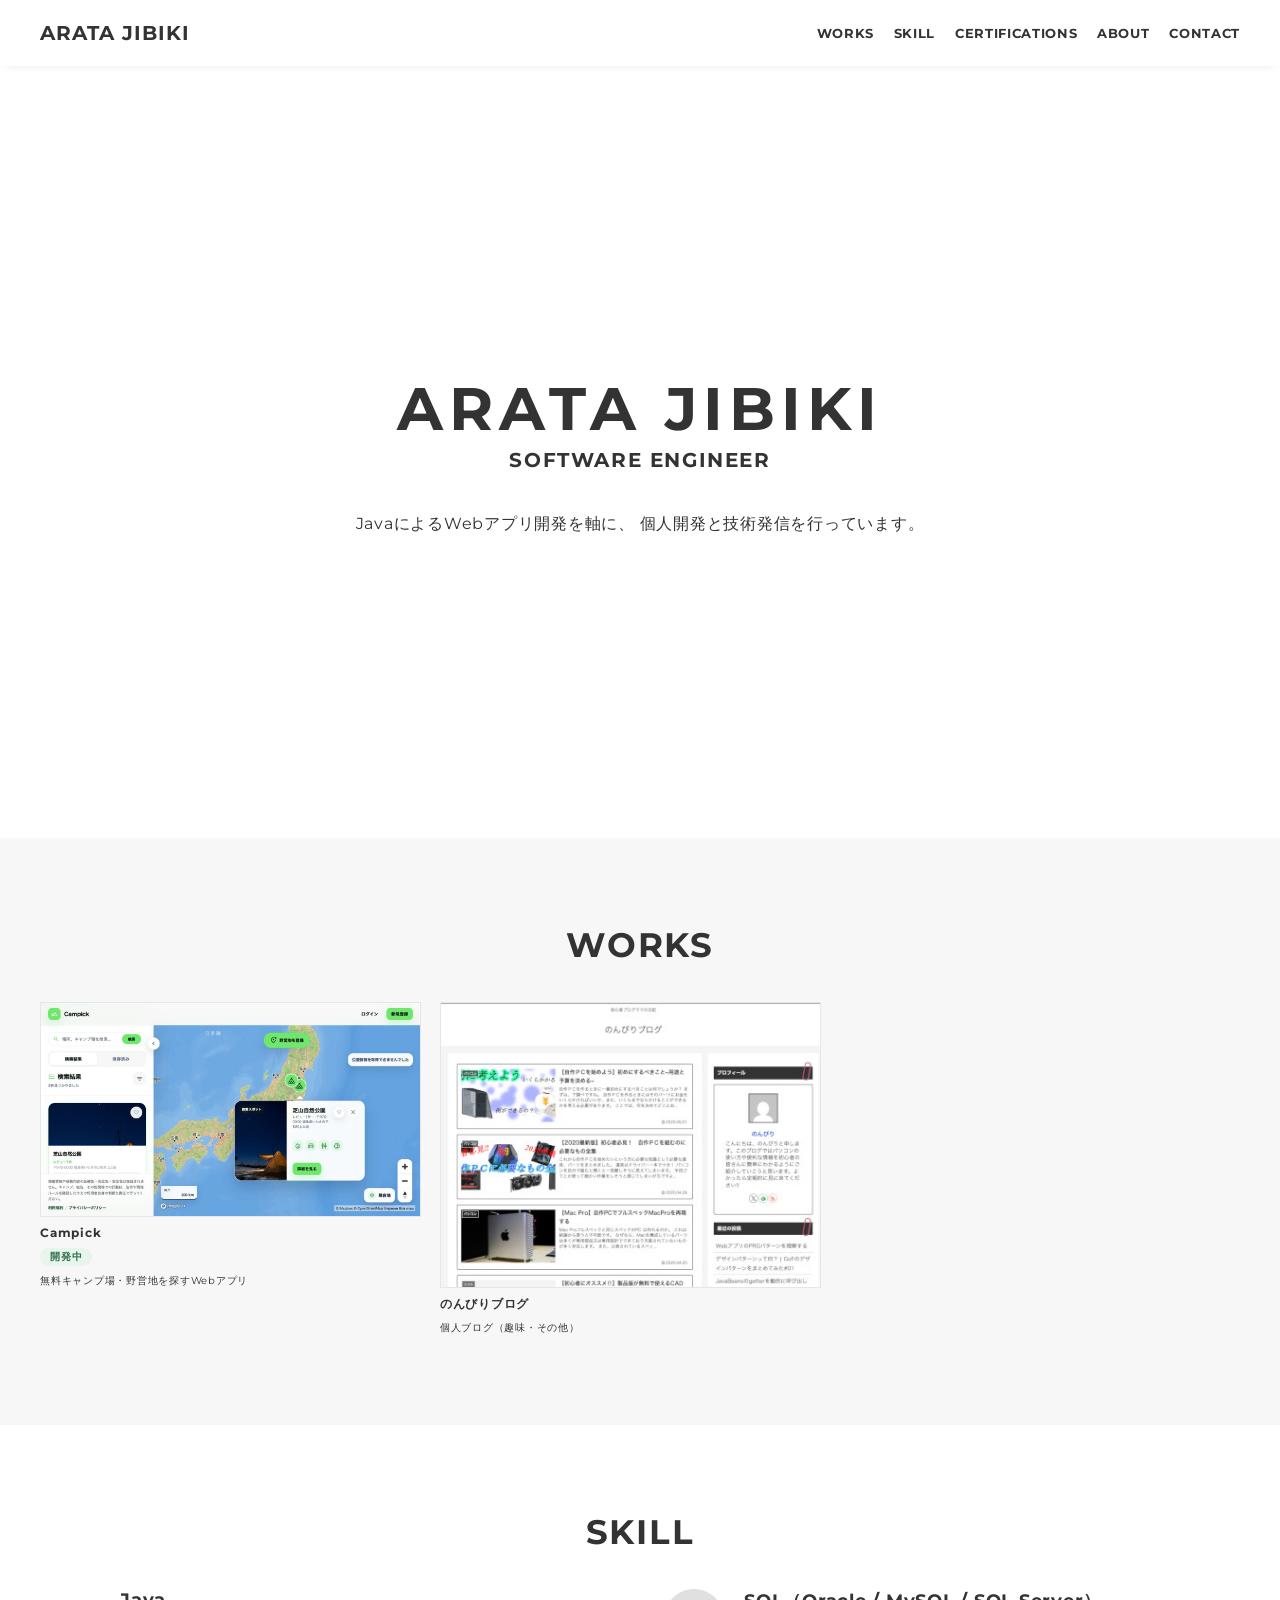
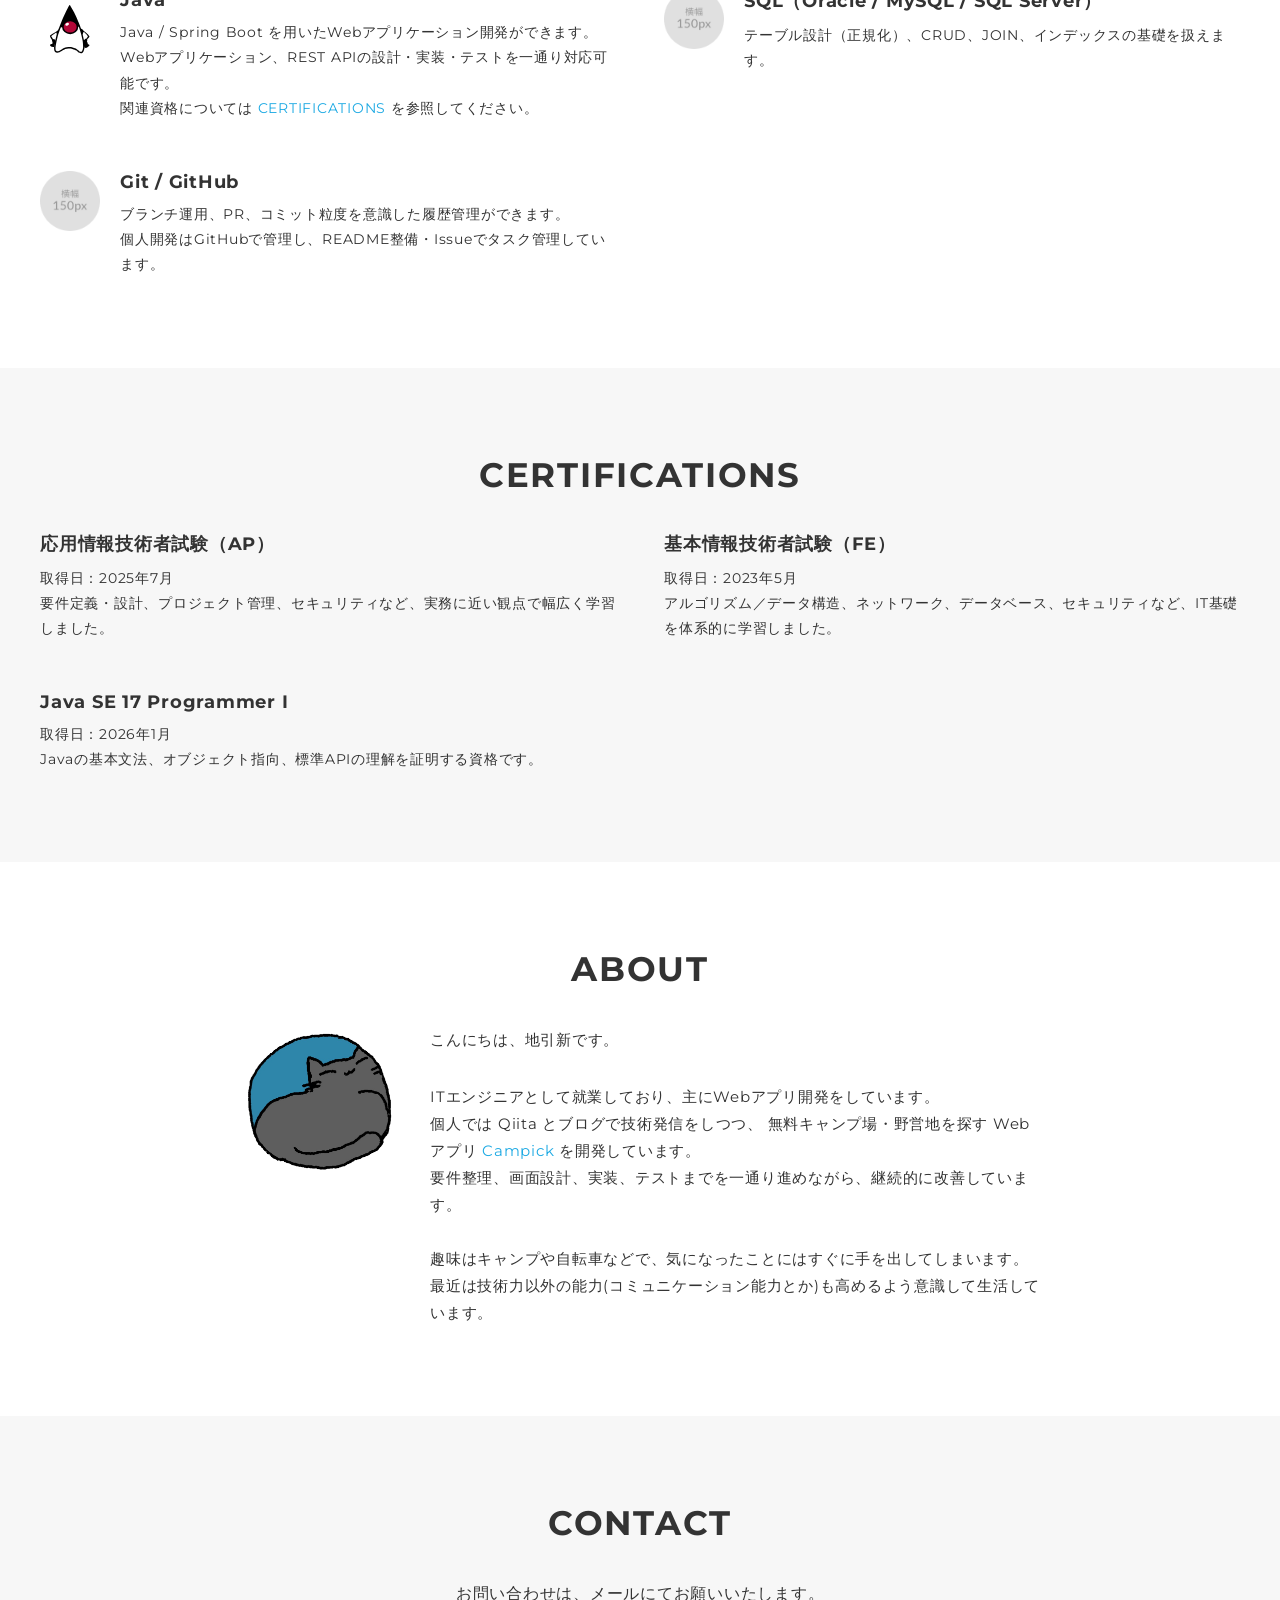
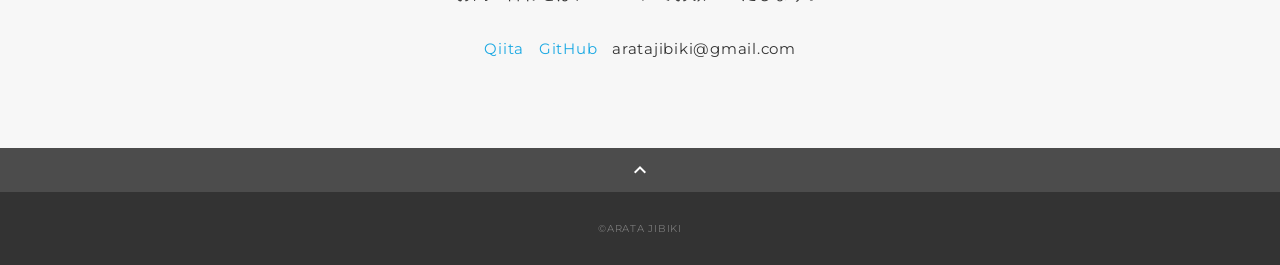
<file: index.html>
<!DOCTYPE html>
<html>
<head>
  <meta charset="utf-8">
  <meta name="viewport" content="width=device-width,initial-scale=1">
  <meta property="og:type" content="website">
  <meta property="og:title" content="地引 新">
  <meta property="og:url" content="URLが入る">
  <meta property="og:description" content="地引新ポートフォリオサイトです。">
  <meta property="og:image" content="img/ogp.png">
  <meta name="description" content="地引 新 ポートフォリオサイトです。">
  <title>ARATA JIBIKI ポートフォリオ</title>

  <link rel="preconnect" href="https://fonts.gstatic.com">
  <link href="https://fonts.googleapis.com/css2?family=Montserrat:wght@400;700&display=swap" rel="stylesheet">
  <link href="https://fonts.googleapis.com/css?family=Material+Icons+Outlined" rel="stylesheet">
  <link href="css/ress.css" media="all" rel="stylesheet" type="text/css">
  <link href="css/style.css" media="all" rel="stylesheet" type="text/css">
  <link rel="shortcut icon" href="img/favicon.ico">
  <link rel="canonical" href="jibiki.tech">
</head>

<body>
  <div class="wrapper">

    <!-- header -->
    <header class="header">
      <div class="container">
        <h1 class="header-logo">
          <a href=".">ARATA JIBIKI</a>
        </h1>
        <nav class="gnav">
          <ul class="gnav-list">
            <li class="gnav-item"><a href="#works">WORKS</a></li>
            <li class="gnav-item"><a href="#skill">SKILL</a></li>
            <li class="gnav-item"><a href="#certifications">CERTIFICATIONS</a></li>
            <li class="gnav-item"><a href="#about">ABOUT</a></li>
            <li class="gnav-item"><a href="#contact">CONTACT</a></li>
          </ul>
        </nav>
      </div>
    </header>
    <!-- /header -->

    <main class="content">

      <!-- mv -->
      <div class="mv">
        <div class="mv-container">
          <p class="mv-title">ARATA JIBIKI</p>
          <p class="mv-subtitle">SOFTWARE ENGINEER</p>
          <p class="mv-text">
            JavaによるWebアプリ開発を軸に、<br class="sp-only">
            個人開発と技術発信を行っています。<br>
          </p>
        </div>
      </div>
      <!-- /mv -->

      <!-- works -->
      <section class="works section" id="works">
        <div class="container">
          <h2 class="title">WORKS</h2>
          <div class="works-list">
            <a class="works-item" href="campass.html">
              <div class="works-img"><img src="img/works-campass.png" alt="Campick"></div>
              <p class="works-name">Campick</p>
              <p class="works-tag">開発中</p>
              <p class="works-info">無料キャンプ場・野営地を探すWebアプリ</p>
            </a>
            <a class="works-item" href="https://nonnbiri-blog.com">
              <div class="works-img"><img src="img/works-nonnbiri-blog.jpg" alt="のんびりブログ"></div>
              <p class="works-name">のんびりブログ</p>
              <p class="works-info">個人ブログ（趣味・その他）</p>
            </a>
          </div>
        </div>
      </section>
      <!-- /works -->

      <!-- skill -->
      <section class="skill section" id="skill">
        <div class="container">
          <h2 class="title">SKILL</h2>
          <div class="skill-list">

            <div class="skill-item">
              <p class="skill-img"><img src="img/java_duke.svg" alt="Java Duke"></p>
              <div class="skill-body">
                <h3 class="skill-name">Java</h3>
                <p class="skill-text">
                  Java / Spring Boot を用いたWebアプリケーション開発ができます。<br>
                  Webアプリケーション、REST APIの設計・実装・テストを一通り対応可能です。<br>
                  関連資格については
                  <a href="#certifications">CERTIFICATIONS</a>
                  を参照してください。
                </p>
              </div>
            </div>

            <div class="skill-item">
              <p class="skill-img"><img src="img/icon_skill.png" alt=""></p>
              <div class="skill-body">
                <h3 class="skill-name">SQL（Oracle / MySQL / SQL Server）</h3>
                <p class="skill-text">
                  テーブル設計（正規化）、CRUD、JOIN、インデックスの基礎を扱えます。
                </p>
              </div>
            </div>

            <div class="skill-item">
              <p class="skill-img"><img src="img/icon_skill.png" alt=""></p>
              <div class="skill-body">
                <h3 class="skill-name">Git / GitHub</h3>
                <p class="skill-text">
                  ブランチ運用、PR、コミット粒度を意識した履歴管理ができます。<br>
                  個人開発はGitHubで管理し、README整備・Issueでタスク管理しています。
                </p>
              </div>
            </div>

          </div>
        </div>
      </section>
      <!-- /skill -->


      <!-- certifications -->
      <section class="skill section" id="certifications">
        <div class="container">
          <h2 class="title">CERTIFICATIONS</h2>
          <div class="skill-list">

            <div class="skill-item">
              <div class="skill-body">
                <h3 class="skill-name">応用情報技術者試験（AP）</h3>
                <p class="skill-text">
                  取得日：2025年7月<br>
                  要件定義・設計、プロジェクト管理、セキュリティなど、実務に近い観点で幅広く学習しました。
                </p>
              </div>
            </div>

            <div class="skill-item">
              <div class="skill-body">
                <h3 class="skill-name">基本情報技術者試験（FE）</h3>
                <p class="skill-text">
                  取得日：2023年5月<br>
                  アルゴリズム／データ構造、ネットワーク、データベース、セキュリティなど、IT基礎を体系的に学習しました。
                </p>
              </div>
            </div>

            <div class="skill-item">
              <div class="skill-body">
                <h3 class="skill-name">Java SE 17 Programmer I</h3>
                <p class="skill-text">
                  取得日：2026年1月<br>
                  Javaの基本文法、オブジェクト指向、標準APIの理解を証明する資格です。
                </p>
              </div>
            </div>

          </div>
        </div>
      </section>
      <!-- /certifications -->



      <!-- about -->
      <section class="about section" id="about">
        <div class="container">
          <h2 class="title">ABOUT</h2>
          <div class="profile">
            <p class="profile-img">
              <img src="img/nonnbiri-blog_icon.png" alt="プロフィール画像">
            </p>
            <div class="profile-body">
              <p>
                こんにちは、地引新です。
              </p>
              <p>
                ITエンジニアとして就業しており、主にWebアプリ開発をしています。<br>
                個人では Qiita とブログで技術発信をしつつ、
                無料キャンプ場・野営地を探す Web アプリ
                <a href="campass.html">Campick</a>
                を開発しています。<br>
                要件整理、画面設計、実装、テストまでを一通り進めながら、継続的に改善しています。<br>
                <br>
                趣味はキャンプや自転車などで、気になったことにはすぐに手を出してしまいます。<br>
                最近は技術力以外の能力(コミュニケーション能力とか)も高めるよう意識して生活しています。
              </p>
            </div>
          </div>
        </div>
      </section>
      <!-- /about -->

      <!-- contact -->
      <section class="contact section" id="contact">
        <div class="container">
          <h2 class="title">CONTACT</h2>
          <p class="lead">
            お問い合わせは、<br class="sp-only">メールにてお願いいたします。
          </p>
          <div class="contact-list">
            <a class="contact-item" href="https://qiita.com/sora33" target="_blank" rel="noopener">Qiita</a>
            <a class="contact-item" href="https://github.com/sora-33" target="_blank" rel="noopener">GitHub</a>
            <span class="contact-item">aratajibiki@gmail.com</span>
          </div>
        </div>
      </section>
      <!-- /contact -->

      <div class="page-top" id="js-page-top">
        <span class="material-icons-outlined">expand_less</span>
      </div>
    </main>

    <!-- footer -->
    <footer class="footer">
      <div class="copyright">&copy;ARATA JIBIKI</div>
    </footer>
    <!-- /footer -->

  </div>

  <script src="https://ajax.googleapis.com/ajax/libs/jquery/3.6.0/jquery.min.js"></script>
  <script type="text/javascript" src="js/script.js"></script>
</body>
</html>
</file>
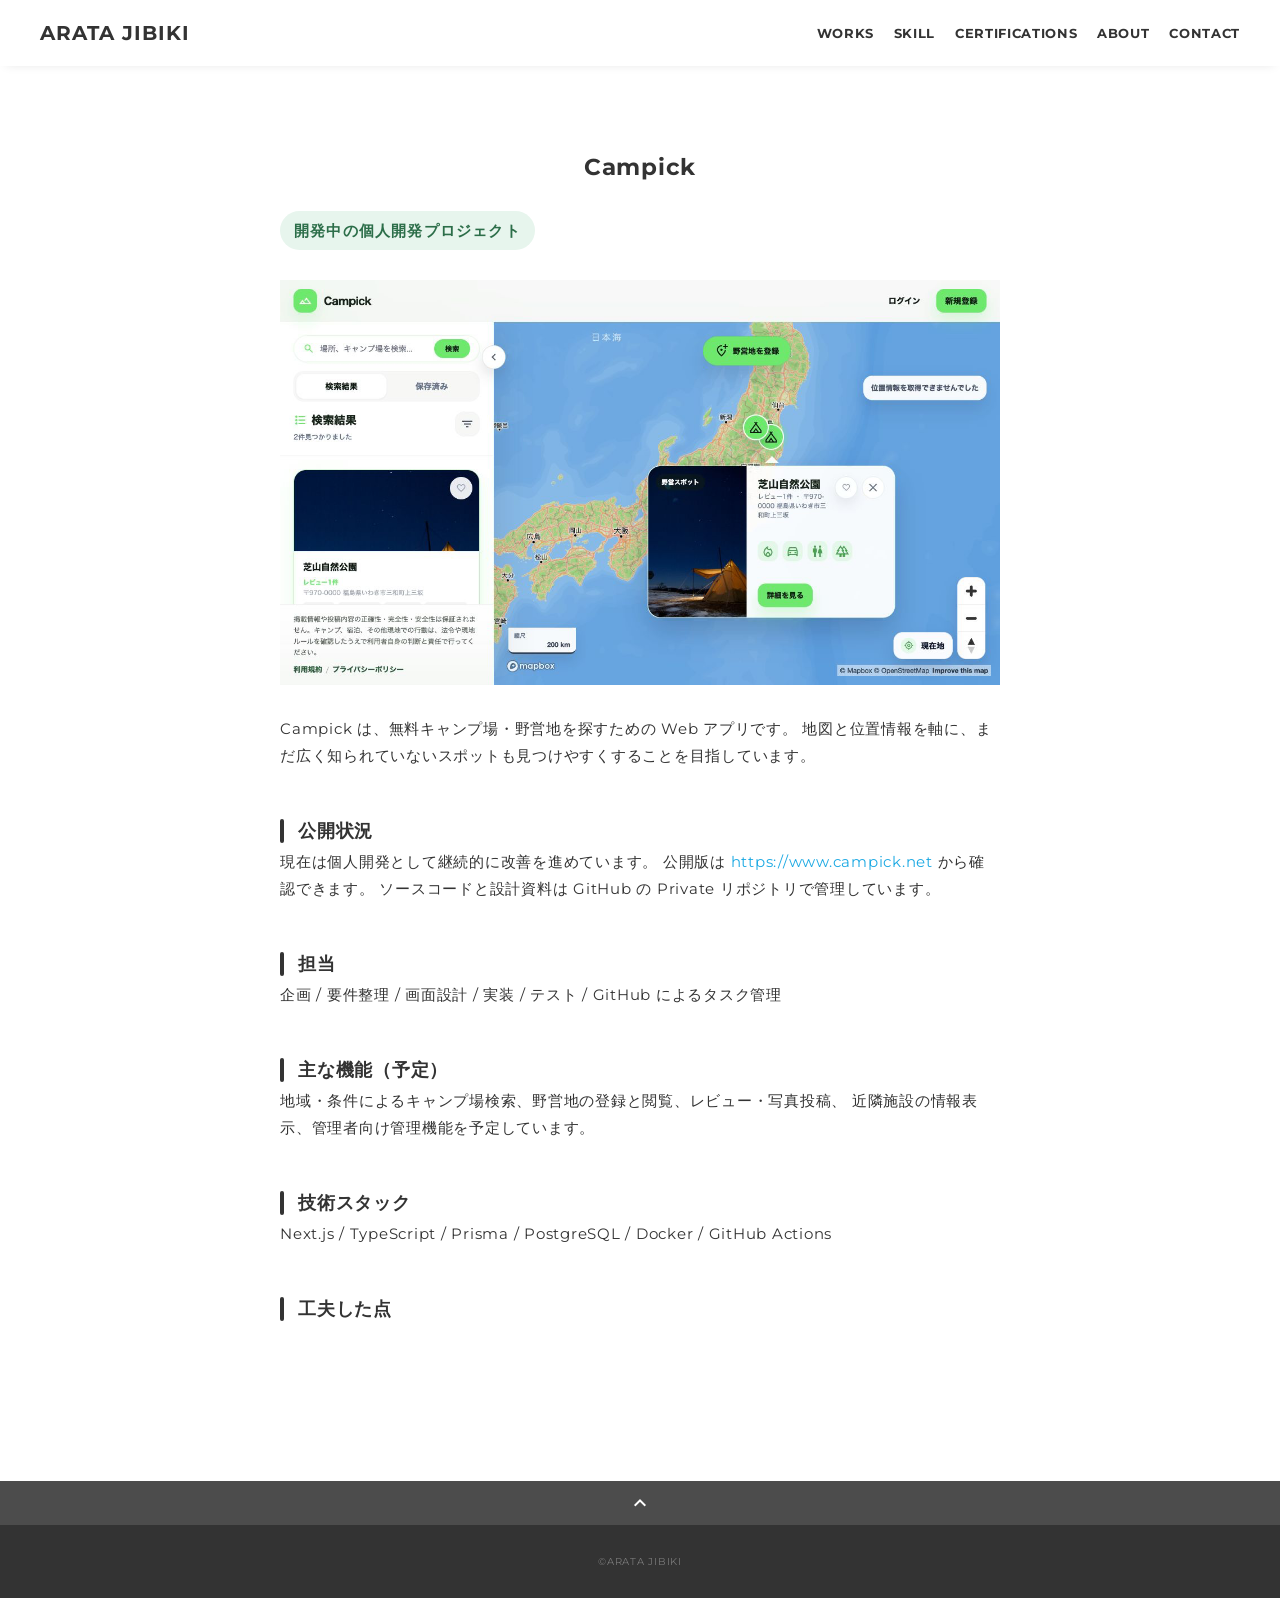
<file: campass.html>
<!DOCTYPE html>
<html>
<head>
  <meta charset="utf-8">
  <meta name="viewport" content="width=device-width,initial-scale=1">
  <meta property="og:type" content="website">
  <meta property="og:title" content="Campick | ARATA JIBIKI ポートフォリオ">
  <meta property="og:description" content="Campick の紹介ページです。無料キャンプ場・野営地を探す Web アプリとして個人開発しています。">
  <meta property="og:image" content="img/ogp.png">
  <meta name="description" content="Campick の紹介ページです。無料キャンプ場・野営地を探す Web アプリとして個人開発しています。">
  <title>Campick | ARATA JIBIKI ポートフォリオ</title>

  <link rel="preconnect" href="https://fonts.gstatic.com">
  <link href="https://fonts.googleapis.com/css2?family=Montserrat:wght@400;700&display=swap" rel="stylesheet">
  <link href="https://fonts.googleapis.com/css?family=Material+Icons+Outlined" rel="stylesheet">
  <link href="css/ress.css" media="all" rel="stylesheet" type="text/css">
  <link href="css/style.css" media="all" rel="stylesheet" type="text/css">
  <link rel="shortcut icon" href="img/favicon.ico">
</head>

<body>
  <div class="wrapper">

    <!-- header -->
    <header class="header">
      <div class="container">
        <h1 class="header-logo">
          <a href=".">ARATA JIBIKI</a>
        </h1>
        <nav class="gnav">
          <ul class="gnav-list">
            <li class="gnav-item"><a href="./index.html#works">WORKS</a></li>
            <li class="gnav-item"><a href="./index.html#skill">SKILL</a></li>
            <li class="gnav-item"><a href="./index.html#certifications">CERTIFICATIONS</a></li>
            <li class="gnav-item"><a href="./index.html#about">ABOUT</a></li>
            <li class="gnav-item"><a href="./index.html#contact">CONTACT</a></li>
          </ul>
        </nav>
      </div>
    </header>
    <!-- /header -->

    <main class="content">

      <article class="article">
        <div class="article-container">
          <h2 class="article-title">Campick</h2>
          <div class="article-body">
            <p class="article-status">開発中の個人開発プロジェクト</p>
            <p>
              <img src="img/works-campass.png" alt="Campick の概要イメージ">
            </p>
            <p>
              Campick は、無料キャンプ場・野営地を探すための Web アプリです。
              地図と位置情報を軸に、まだ広く知られていないスポットも見つけやすくすることを目指しています。
            </p>
            <h3>公開状況</h3>
            <p>
              現在は個人開発として継続的に改善を進めています。
              公開版は
              <a href="https://www.campick.net" target="_blank" rel="noopener">https://www.campick.net</a>
              から確認できます。
              ソースコードと設計資料は GitHub の Private リポジトリで管理しています。
            </p>
            <h3>担当</h3>
            <p>企画 / 要件整理 / 画面設計 / 実装 / テスト / GitHub によるタスク管理</p>
            <h3>主な機能（予定）</h3>
            <p>
              地域・条件によるキャンプ場検索、野営地の登録と閲覧、レビュー・写真投稿、
              近隣施設の情報表示、管理者向け管理機能を予定しています。
            </p>
            <h3>技術スタック</h3>
            <p>Next.js / TypeScript / Prisma / PostgreSQL / Docker / GitHub Actions</p>
            <h3>工夫した点</h3>
            <p>
              
            </p>
          </div>
        </div>
      </article>

      <div class="page-top" id="js-page-top">
        <span class="material-icons-outlined">expand_less</span>
      </div>
    </main>

    <!-- footer -->
    <footer class="footer">
      <div class="copyright">&copy;ARATA JIBIKI</div>
    </footer>
    <!-- /footer -->

  </div>

  <script src="https://ajax.googleapis.com/ajax/libs/jquery/3.6.0/jquery.min.js"></script>
  <script type="text/javascript" src="js/script.js"></script>
</body>
</html>
</file>
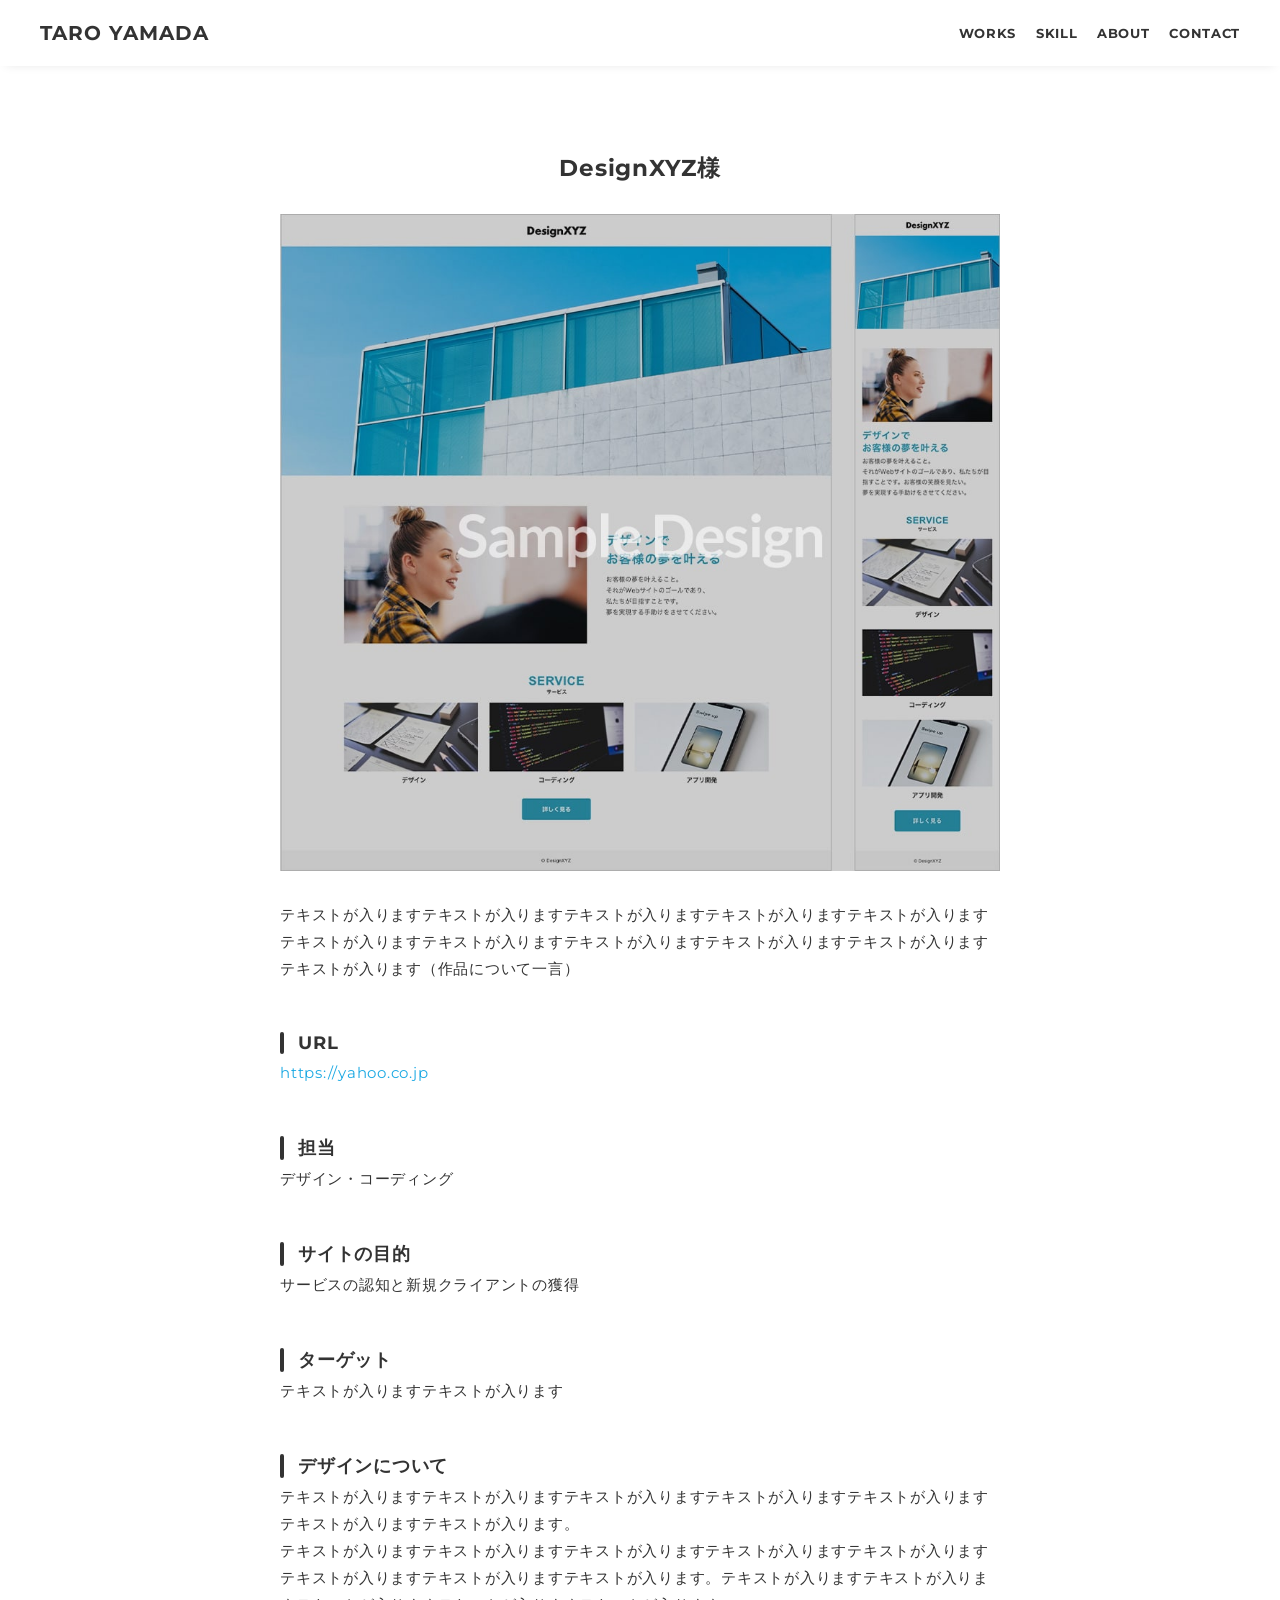
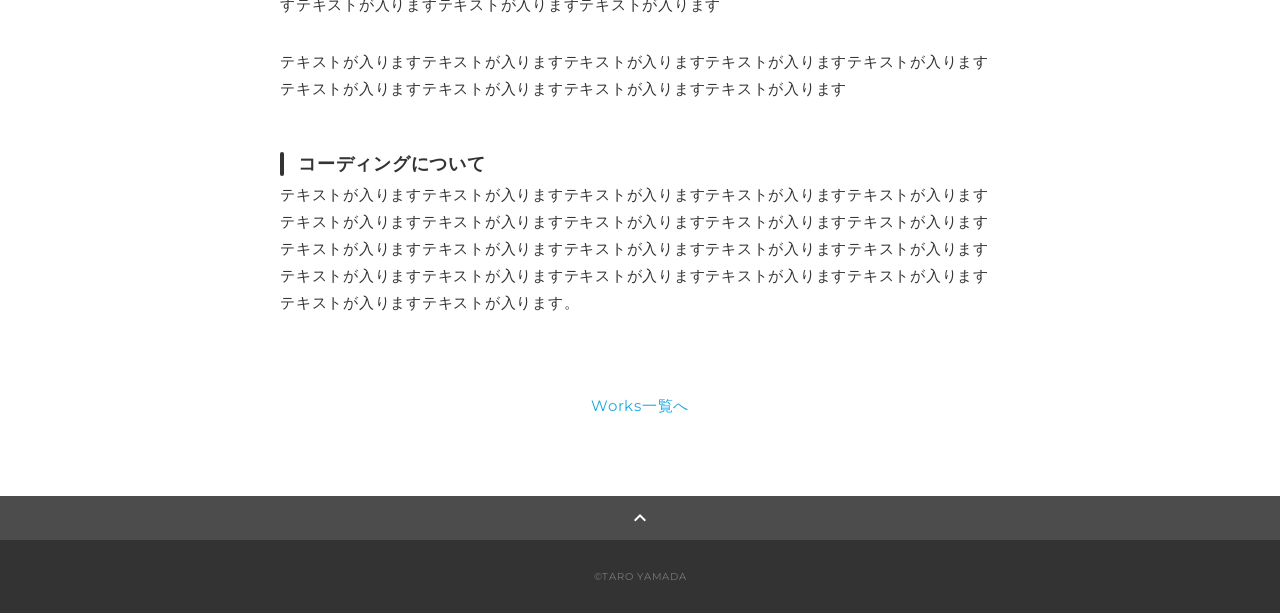
<file: works-template.html>
<!DOCTYPE html>
<html>
<head>
  <meta charset="utf-8">
  <meta name="viewport" content="width=device-width,initial-scale=1.0,user-scalable=no">
  <meta property='og:type' content='website'>
  <meta property='og:title' content='WebデザイナーTARO YAMADA ポートフォリオ'>
  <meta property='og:url' content='URLが入る'>
  <meta property='og:description' content='TARO YAMADAのポートフォリオサイトです。'>
  <meta property="og:image" content="img/ogp.png">
  <meta name="description" content="TARO YAMADAのポートフォリオサイトです" />
  <title>TARO YAMADA ポートフォリオ</title>
  <link rel="preconnect" href="https://fonts.gstatic.com">
  <link href="https://fonts.googleapis.com/css2?family=Montserrat:wght@400;700&display=swap" rel="stylesheet">
  <link href="https://fonts.googleapis.com/css?family=Material+Icons+Outlined" rel="stylesheet">
  <link href="css/ress.css" media="all" rel="stylesheet" type="text/css" />
  <link href="css/style.css" media="all" rel="stylesheet" type="text/css" />
  <link rel="shortcut icon" href="img/favicon.ico" />
  <link rel=”canonical” href=”URLが入る” />
</head>

<body>
  <div class="wrapper">

    <!-- header -->
    <header class="header ">
      <div class="container">
        <h1 class="header-logo">
          <a href=".">TARO YAMADA</a>
        </h1>
        <nav class="gnav">
          <ul class="gnav-list">
            <li class="gnav-item"><a href=".#works">WORKS</a></li>
            <li class="gnav-item"><a href="./#skill">SKILL</a></li>
            <li class="gnav-item"><a href="./#about">ABOUT</a></li>
            <li class="gnav-item"><a href="./#contact">CONTACT</a></li>
          </ul>
        </nav>
      </div>
    </header>
    <!-- /header -->

    <main class="content">

      <article class="article">
        <div class="article-container">
          <h2 class="article-title">DesignXYZ様</h2>
          <div class="article-body">
            <p>
              <img src="img/works-sample.jpg" alt="">
            </p>
            <p>
              テキストが入りますテキストが入りますテキストが入りますテキストが入りますテキストが入りますテキストが入りますテキストが入りますテキストが入りますテキストが入りますテキストが入りますテキストが入ります（作品について一言）
            </p>
            <h3>URL</h3>
            <p><a href="https://yahoo.co.jp" target="_blank" rel="noopener">https://yahoo.co.jp</a></p>
            <h3>担当</h3>
            <p>デザイン・コーディング</p>
            <h3>サイトの目的</h3>
            <p>サービスの認知と新規クライアントの獲得</p>
            <h3>ターゲット</h3>
            <p>テキストが入りますテキストが入ります</p>
            <h3>デザインについて</h3>
            <p>
              テキストが入りますテキストが入りますテキストが入りますテキストが入りますテキストが入りますテキストが入りますテキストが入ります。<br>テキストが入りますテキストが入りますテキストが入りますテキストが入りますテキストが入りますテキストが入りますテキストが入りますテキストが入ります。テキストが入りますテキストが入りますテキストが入りますテキストが入りますテキストが入ります
            </p>
            <p>
              テキストが入りますテキストが入りますテキストが入りますテキストが入りますテキストが入りますテキストが入りますテキストが入りますテキストが入りますテキストが入ります
            </p>
            <h3>コーディングについて</h3>
            <p>
              テキストが入りますテキストが入りますテキストが入りますテキストが入りますテキストが入りますテキストが入りますテキストが入りますテキストが入りますテキストが入りますテキストが入りますテキストが入りますテキストが入りますテキストが入りますテキストが入りますテキストが入りますテキストが入りますテキストが入りますテキストが入りますテキストが入りますテキストが入りますテキストが入りますテキストが入ります。
            </p>
          </div>
          <div class="home-link">
            <a href="./#works">Works一覧へ</a>
          </div>
        </div>
      </article>

      <div class="page-top" id="js-page-top">
        <span class="material-icons-outlined">expand_less</span>
      </div>
    </main>

    <!-- footer -->
    <footer class="footer">
      <div class="copyright">&copy;TARO YAMADA</div>
    </footer>
    <!-- /footer -->

  </div>
  <script src="https://ajax.googleapis.com/ajax/libs/jquery/3.5.1/jquery.min.js"></script>
  <script type='text/javascript' src="js/script.js"></script>
</body>
</html>
</file>
<file: css/ress.css>
/*!
 * ress.css • v3.0.1
 * MIT License
 * github.com/filipelinhares/ress
 */

/* # =================================================================
   # Global selectors
   # ================================================================= */

html {
  box-sizing: border-box;
  word-break: normal;
  -moz-tab-size: 4;
  tab-size: 4;

  -webkit-text-size-adjust: 100%; /* Prevent adjustments of font size after orientation changes in iOS */
}

*,
::before,
::after {
  box-sizing: inherit;
  background-repeat: no-repeat; /* Set `background-repeat: no-repeat` to all elements and pseudo elements */
}

::before,
::after {
  vertical-align: inherit;
  text-decoration: inherit; /* Inherit text-decoration and vertical align to ::before and ::after pseudo elements */
}

* {
  margin: 0;
  padding: 0; /* Reset `padding` and `margin` of all elements */
}

/* # =================================================================
   # General elements
   # ================================================================= */

hr {
  overflow: visible; /* Show the overflow in Edge and IE */
  height: 0; /* Add the correct box sizing in Firefox */
}

details,
main {
  display: block; /* Render the `main` element consistently in IE. */
}

summary {
  display: list-item; /* Add the correct display in all browsers */
}

small {
  font-size: 80%; /* Set font-size to 80% in `small` elements */
}

[hidden] {
  display: none; /* Add the correct display in IE */
}

abbr[title] {
  /* Add the correct text decoration in Chrome, Edge, IE, Opera, and Safari */
  text-decoration: underline;
  text-decoration: underline dotted;
  border-bottom: none; /* Remove the bottom border in Chrome 57 */
}

a {
  background-color: transparent; /* Remove the gray background on active links in IE 10 */
}

a:active,
a:hover {
  outline-width: 0; /* Remove the outline when hovering in all browsers */
}

code,
kbd,
pre,
samp {
  font-family: monospace, monospace; /* Specify the font family of code elements */
}

pre {
  font-size: 1em; /* Correct the odd `em` font sizing in all browsers */
}

b,
strong {
  font-weight: bolder; /* Add the correct font weight in Chrome, Edge, and Safari */
}

/* https://gist.github.com/unruthless/413930 */
sub,
sup {
  position: relative;
  font-size: 75%;
  line-height: 0;
  vertical-align: baseline;
}

sub {
  bottom: -.25em;
}

sup {
  top: -.5em;
}

/* # =================================================================
   # Forms
   # ================================================================= */

input {
  border-radius: 0;
}

/* Replace pointer cursor in disabled elements */
[disabled] {
  cursor: default;
}

[type="number"]::-webkit-container-spin-button,
[type="number"]::-webkit-outer-spin-button {
  height: auto; /* Correct the cursor style of increment and decrement buttons in Chrome */
}

[type="search"] {
  outline-offset: -2px; /* Correct the outline style in Safari */

  -webkit-appearance: textfield; /* Correct the odd appearance in Chrome and Safari */
}

[type="search"]::-webkit-search-decoration {
  -webkit-appearance: none; /* Remove the container padding in Chrome and Safari on macOS */
}

textarea {
  overflow: auto; /* Internet Explorer 11+ */
  resize: vertical; /* Specify textarea resizability */
}

button,
input,
optgroup,
select,
textarea {
  font: inherit; /* Specify font inheritance of form elements */
}

optgroup {
  font-weight: bold; /* Restore the font weight unset by the previous rule */
}

button {
  overflow: visible; /* Address `overflow` set to `hidden` in IE 8/9/10/11 */
}

button,
select {
  text-transform: none; /* Firefox 40+, Internet Explorer 11- */
}

/* Apply cursor pointer to button elements */
button,
[type="button"],
[type="reset"],
[type="submit"],
[role="button"] {
  cursor: pointer;
  color: inherit;
}

/* Remove container padding and border in Firefox 4+ */
button::-moz-focus-container,
[type="button"]::-moz-focus-container,
[type="reset"]::-moz-focus-container,
[type="submit"]::-moz-focus-container {
  padding: 0;
  border-style: none;
}

/* Replace focus style removed in the border reset above */
button:-moz-focusring,
[type="button"]::-moz-focus-container,
[type="reset"]::-moz-focus-container,
[type="submit"]::-moz-focus-container {
  outline: 1px dotted ButtonText;
}

button,
html [type="button"],
/* Prevent a WebKit bug where (2) destroys native `audio` and `video`controls in Android 4 */
[type="reset"],
[type="submit"] {
  -webkit-appearance: button; /* Correct the inability to style clickable types in iOS */
}

/* Remove the default button styling in all browsers */
button,
input,
select,
textarea {
  border-style: none;
  background-color: transparent;
}

/* Style select like a standard input */
select {
  -webkit-appearance: none; /* Chrome 41+ */
  -moz-appearance: none; /* Firefox 36+ */
}

select::-ms-expand {
  display: none; /* Internet Explorer 11+ */
}

select::-ms-value {
  color: currentColor; /* Internet Explorer 11+ */
}

legend {
  display: table; /* Correct the text wrapping in Edge and IE */
  max-width: 100%; /* Correct the text wrapping in Edge and IE */
  max-width: 100%; /* Correct the text wrapping in Edge 18- and IE */
  white-space: normal; /* Correct the text wrapping in Edge and IE */
  color: inherit; /* Correct the color inheritance from `fieldset` elements in IE */
  border: 0; /* Correct `color` not being inherited in IE 8/9/10/11 */
}

::-webkit-file-upload-button {
  font: inherit; /* Change font properties to `inherit` in Chrome and Safari */
  color: inherit;
  /* Correct the inability to style clickable types in iOS and Safari */

  -webkit-appearance: button;
}

/* # =================================================================
   # Specify media element style
   # ================================================================= */

img {
  border-style: none; /* Remove border when inside `a` element in IE 8/9/10 */
}

/* Add the correct vertical alignment in Chrome, Firefox, and Opera */
progress {
  vertical-align: baseline;
}

/* # =================================================================
   # Accessibility
   # ================================================================= */

/* Hide content from screens but not screenreaders */
@media screen {
  [hidden~="screen"] {
    display: inherit;
  }
  [hidden~="screen"]:not(:active):not(:focus):not(:target) {
    position: absolute !important;
    clip: rect(0 0 0 0) !important;
  }
}

/* Specify the progress cursor of updating elements */
[aria-busy="true"] {
  cursor: progress;
}

/* Specify the pointer cursor of trigger elements */
[aria-controls] {
  cursor: pointer;
}

/* Specify the unstyled cursor of disabled, not-editable, or otherwise inoperable elements */
[aria-disabled] {
  cursor: default;
}
</file>
<file: css/style.css>
body {
  font-family: "Montserrat","Helvetica Neue",Arial,"Hiragino Kaku Gothic ProN","Hiragino Sans",Meiryo,sans-serif;
  font-size: 15px;
  letter-spacing: .05em;
  color: #333;
}

a {
  transition: opacity .3s;
  text-decoration: none;
  color: #1ca9e3;
}

img {
  max-width: 100%;
  height: auto;
  vertical-align: bottom;
  border-style: none;
}



.pc-only {
  display: block;
}

.sp-only {
  display: none;
}

/*--------------------------------
 レイアウト
---------------------------------*/
.wrapper {
  padding-top: 73px;
}

.section {
  padding: 90px 0;
}

.section:nth-of-type(odd) {
  background-color: #f7f7f7;
}

.container {
  max-width: 1340px;
  margin: 0 auto;
  padding: 0 40px;
}

/*--------------------------------
 見出し
---------------------------------*/
.title {
  font-size: 34px;
  font-weight: bold;
  line-height: 1;
  margin-bottom: 40px;
  text-align: center;
  letter-spacing: .05em;
  color: #333;
}

.lead {
  font-size: 16px;
  line-height: 1.8;
  margin-bottom: 30px;
}

/*--------------------------------
ヘッダー
---------------------------------*/
.header {
  position: fixed;
  top: 0;
  z-index: 1;
  width: 100%;
  background-color: #fff;
  box-shadow: 0 5px 10px -6px rgba(0,0,0,.1);
}

.header .container {
  display: flex;
  align-items: center;
  justify-content: space-between;
  padding: 20px 40px;
}

.header-logo {
  font-size: 20px;
  font-weight: bold;
  line-height: 1.2;
  margin-right: 20px;
  letter-spacing: .05em;
}

.header-logo a {
  color: #333;
}

.gnav-list {
  display: flex;
  justify-content: space-between;
  list-style: none;
}

.gnav-item:not(:last-child) {
  margin-right: 20px;
}

.gnav-item a {
  position: relative;
  font-size: 13px;
  font-weight: bold;
  display: inline-block;
  padding: 5px 0;
  transition: .3s;
  letter-spacing: .05em;
  color: #333;
}
.gnav-item a:after {
  position: absolute;
  bottom: 0;
  left: 50%;
  width: 0;
  height: 3px;
  content: "";
  transition: .3s;
  -webkit-transform: translateX(-50%);
  transform: translateX(-50%);
  background-color: #333;
}

.gnav-item a:hover:after {
  width: 100%;
}

/*--------------------------------
 メインビジュアル
---------------------------------*/
.mv {
  display: flex;
  align-items: center;
  justify-content: center;
  height: 85vh;
  text-align: center;
}

.mv-container {
  padding: 0 40px;
}

.mv-title {
  font-size: 60px;
  font-weight: bold;
  line-height: 1.2;
  margin-bottom: 5px;
  letter-spacing: .1em;
}
.mv-subtitle {
  font-size: 20px;
  font-weight: bold;
  line-height: 1;
  margin-bottom: 40px;
  letter-spacing: .08em;
}

.mv-text {
  font-size: 16px;
  line-height: 1.8;
}

/*--------------------------------
 Works
---------------------------------*/
.works-list {
  display: flex;
  flex-wrap: wrap;
  margin-bottom: -40px;
}

.works-item {
  width: 31.74603%;
  margin-right: 1.58730%;
  margin-bottom: 40px;
  color: #333;
}

.works-item:hover {
  opacity: .9;
}

.works-item:nth-of-type(3n) {
  margin-right: 0;
}

.works-img img {
  border: 1px solid #e6e6e6;
}

.works-name {
  font-size: 12px;
  font-weight: bold;
  margin-top: 8px;
}

.works-tag {
  display: inline-block;
  margin-top: 8px;
  padding: 2px 10px;
  font-size: 10px;
  font-weight: bold;
  letter-spacing: .08em;
  color: #2c6e49;
  background-color: #e7f5ed;
  border-radius: 999px;
}

.works-info {
  font-size: 10px;
  margin-top: 8px;
}

/*--------------------------------
 Skill
---------------------------------*/
.skill-list {
  display: flex;
  flex-wrap: wrap;
  justify-content: space-between;
  margin-bottom: -50px;
}

.skill-item {
  display: flex;
  align-items: flex-start;
  justify-content: space-between;
  width: 48%;
  margin-bottom: 50px;
}

.skill-img {
  width: 60px;
  height: auto;
  margin-right: 20px;
}

.skill-body {
  flex: 1;
}

.skill-name {
  margin-bottom: 10px;
}

.skill-text {
  font-size: 14px;
  line-height: 1.8;
}

/*--------------------------------
 About
---------------------------------*/
.profile {
  display: flex;
  flex-wrap: wrap;
  max-width: 800px;
  margin: 0 auto;
}
.profile-img {
  width: 20%;
  margin-right: 30px;
  border-radius: 50%;
}
.profile-img img {
  border-radius: 50%;
}
.profile-body {
  flex: 1;
}

.profile-body p {
  font-size: 15px;
  line-height: 1.8;
}

.profile-body p:not(:last-child) {
  margin-bottom: 30px;
}

/*--------------------------------
 Contact
---------------------------------*/
.contact {
  text-align: center;
}

.contact-item:not(:last-child) {
  margin-right: 10px;
}

.contact-text {
  margin-top: 10px;
}
/*--------------------------------
 ページトップ
---------------------------------*/
.page-top {
  font-weight: bold;
  padding: 10px;
  cursor: pointer;
  text-align: center;
  background-color: #4c4c4c;
}

.page-top .material-icons-outlined {
  vertical-align: bottom;
  color: #fff;
}

/*--------------------------------
 フッター
---------------------------------*/
.footer {
  padding: 30px;
  background-color: #333;
}

.copyright {
  font-size: 10px;
  text-align: center;
  color: #797979;
}

/*--------------------------------
 下層：Worksページ
---------------------------------*/
.article {
  padding: 80px 0;
}

.article-container {
  max-width: 1040px;
  margin: 0 auto;
  padding: 0 20px;
}

.article-title {
  margin-bottom: 30px;
  text-align: center;
}

.article-body {
  max-width: 720px;
  margin: 0 auto;
  margin-bottom: 80px;
}

.article-body h3 {
  position: relative;
  font-size: 18px;
  margin-bottom: 5px;
  padding-left: 1em;
}

.article-body h3:not(:first-child) {
  margin-top: 50px;
}

.article-body h3::before {
  position: absolute;
  top: 0;
  left: 0;
  width: 4px;
  height: 100%;
  content: "";
  border-radius: 3px;
  background-color: #333;
}

.article-body p {
  font-size: 15px;
  line-height: 1.8;
  margin-bottom: 30px;
}

.article-status {
  display: inline-block;
  padding: 6px 14px;
  font-size: 12px;
  font-weight: bold;
  letter-spacing: .08em;
  color: #2c6e49;
  background-color: #e7f5ed;
  border-radius: 999px;
}

.home-link {
  text-align: center;
}

/*media Queries 767
----------------------------------------------------*/
@media screen and (max-width: 767px) {
  body {
    font-size: 14px;
  }

  .pc-only {
    display: none;
  }

  .sp-only {
    display: block;
  }

  /* 見出し */
  .title {
    font-size: 26px;
    margin-bottom: 20px;
  }

  .lead {
    font-size: 14px;
    line-height: 1.7;
    margin-bottom: 20px;
  }

  /* レイアウト */
  .wrapper {
    padding-top: 57px;
  }

  .section {
    padding: 60px 0;
  }

  .container {
    padding: 0 20px;
  }

  /* ヘッダー */
  .header .container {
    padding: 15px;
  }

  .header-logo {
    font-size: 15px;
    margin-right: 15px;
  }

  .gnav-item:not(:last-child) {
    margin-right: 10px;
  }

  .gnav-item a {
    font-size: 10px;
  }

  .gnav-item a:after {
    display: none;
  }

  /*  メインビジュアル */
  .mv {
    height: 75vh;
  }

  .mv-container {
    padding: 0 20px;
  }

  .mv-title {
    font-size: 30px;
  }
  .mv-subtitle {
    font-size: 16px;
    margin-bottom: 20px;
  }

  .mv-text {
    font-size: 14px;
    line-height: 1.7;
  }

  /* Works */
  .works-name {
    font-size: 12px;
  }

  .works-info {
    margin-top: 3px;
  }

  .works-list {
    justify-content: space-between;
  }

  .works-item {
    flex: 0 0 48%;
    margin-right: 0;
    margin-bottom: 30px;
  }

  /* Skill */
  .skill-list {
    display: block;
    margin-bottom: 0;
  }

  .skill-item {
    width: 100%;
    margin-bottom: 35px;
  }

  .skill-item:last-child {
    margin-bottom: 0;
  }

  .skill-name {
    margin-bottom: 5px;
  }

  .skill-text {
    font-size: 13px;
    line-height: 1.7;
  }

  /* About */
  .profile {
    display: block;
  }
  .profile-img {
    width: 150px;
    margin: 0 auto;
    margin-bottom: 25px;
  }

  .profile-body p {
    font-size: 14px;
    line-height: 1.7;
  }

  .profile-body p:not(:last-child) {
    margin-bottom: 20px;
  }

  /* フッター */
  .footer {
    padding: 20px;
  }

  /* 下層ページ */
  .article {
    padding: 50px 0;
  }

  .article-body h3 {
    font-size: 16px;
    padding-left: .8em;
  }

  .article-body h3:not(:first-child) {
    margin-top: 30px;
  }

  .article-body p {
    font-size: 14px;
    line-height: 1.7;
    margin-bottom: 20px;
  }
}
</file>
